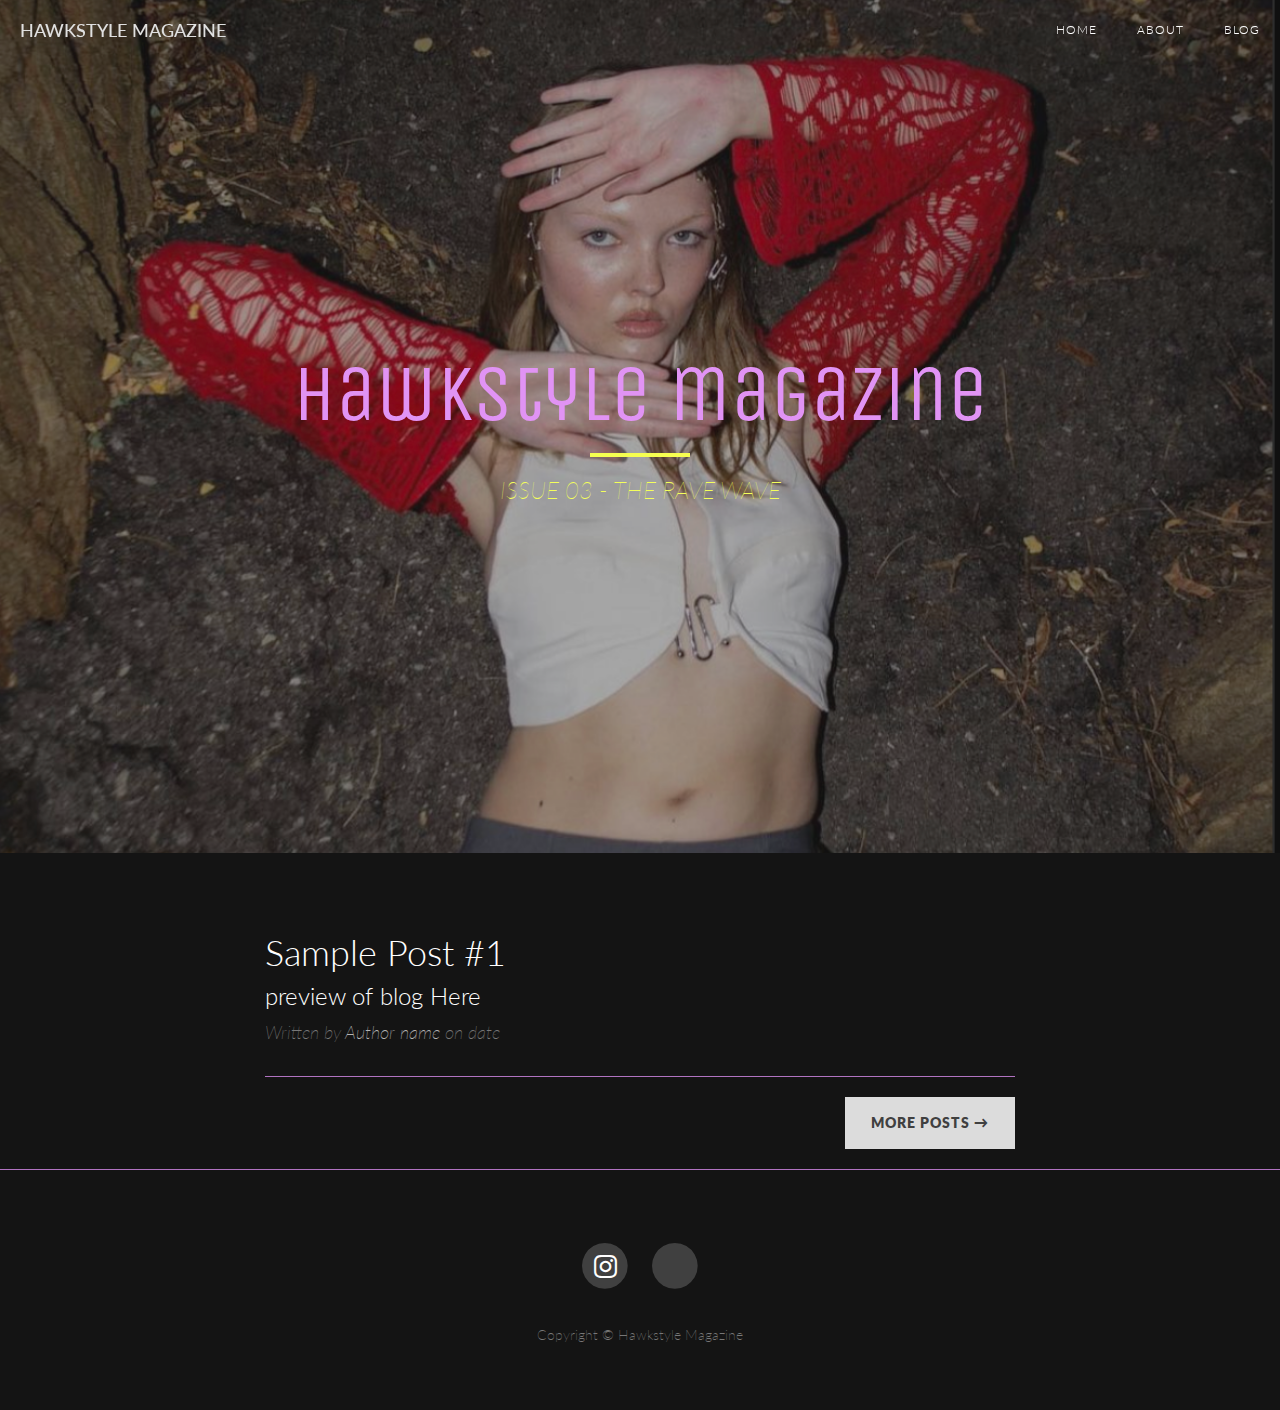
<file: index.html>
<!DOCTYPE html>
<html lang="en">

<head>

    <meta charset="utf-8">
    <meta http-equiv="X-UA-Compatible" content="IE=edge">
    <meta name="viewport" content="width=device-width, initial-scale=1">
    <meta name="description" content="">
    <meta name="author" content="">

    <title>Hawkstyle Magazine</title>

    <!-- Bootstrap Core CSS -->
    <link href="css/bootstrap.css" rel="stylesheet">

    <!-- Custom CSS -->
    <link href="css/clean-blog.css" rel="stylesheet">

    <!-- Custom Fonts -->
    <link href="http://maxcdn.bootstrapcdn.com/font-awesome/4.1.0/css/font-awesome.min.css" rel="stylesheet" type="text/css">
    <link href='http://fonts.googleapis.com/css?family=Open+Sans:300italic,400italic,600italic,700italic,800italic,400,300,600,700,800' rel='stylesheet' type='text/css'>

    <link rel="preconnect" href="https://fonts.gstatic.com">
    <link href="https://fonts.googleapis.com/css2?family=Unica+One" rel="stylesheet">
    <link href="https://fonts.googleapis.com/css2?family=Lato:100,200,300,400,700" rel="stylesheet">
    <link href="https://fonts.googleapis.com/css2?family=Space+Mono" rel="stylesheet">

    <!-- HTML5 Shim and Respond.js IE8 support of HTML5 elements and media queries -->
    <!-- WARNING: Respond.js doesn't work if you view the page via file:// -->
    <!--[if lt IE 9]>
        <script src="https://oss.maxcdn.com/libs/html5shiv/3.7.0/html5shiv.js"></script>
        <script src="https://oss.maxcdn.com/libs/respond.js/1.4.2/respond.min.js"></script>
    <![endif]-->

</head>

<body>

    <!-- Navigation -->
    <nav class="navbar navbar-default navbar-custom navbar-fixed-top">
        <div class="container-fluid">
            <!-- Brand and toggle get grouped for better mobile display -->
            <div class="navbar-header page-scroll">
                <button type="button" class="navbar-toggle" data-toggle="collapse" data-target="#bs-example-navbar-collapse-1">
                    <span class="sr-only">Toggle navigation</span>
                    <span class="icon-bar"></span>
                    <span class="icon-bar"></span>
                    <span class="icon-bar"></span>
                </button>
                <a class="navbar-brand" href="index.html">HAWKSTYLE MAGAZINE</a>
            </div>

            <!-- Collect the nav links, forms, and other content for toggling -->
            <div class="collapse navbar-collapse" id="bs-example-navbar-collapse-1">
                <ul class="nav navbar-nav navbar-right">
                    <li>
                        <a href="index.html">Home</a>
                    </li>
                    <li>
                        <a href="about.html">About</a>
                    </li>
                    <li>
                        <a href="post.html">Blog</a>
                    </li>
                </ul>
            </div>
            <!-- /.navbar-collapse -->
        </div>
        <!-- /.container -->
    </nav>

    <!-- Page Header -->
    <!-- Set your background image for this header on the line below. -->
    <header class="intro-header" style="background-image: url('img/test1.png')">
        <div class="container">
            <div class="row">
                <div class="col-lg-12 col-md-12">
                    <div class="site-heading">
                        <h1>hawkstyle magazine</h1>
                        <hr class="small">
                        <span class="subheading">ISSUE 03 - THE RAVE WAVE</span>
                    </div>
                </div>
            </div>
        </div>
    </header>

    <!-- Main Content -->
    <div class = "home">
        <div class="container">
            <div class="row">
                <div class="col-lg-8 col-lg-offset-2 col-md-10 col-md-offset-1">
                    <div class="post-preview">
                        <a href="post.html">
                            <h2 class="post-title">
                                Sample Post #1
                            </h2>
                            <h3 class="post-subtitle">
                                preview of blog Here
                            </h3>
                        </a>
                        <p class="post-meta">Written by <a href="#">Author name</a> on date</p>
                    </div>
                    <hr>
                    <!-- Pager -->
                    <ul class="pager">
                        <li class="next">
                            <a href="post.html">More Posts &rarr;</a>
                        </li>
                    </ul>
                </div>
            </div>
        </div>
    </div>
    <hr>

    <!-- Footer -->
    <footer>
        <div class="container">
            <div class="row">
                <div class="col-lg-8 col-lg-offset-2 col-md-10 col-md-offset-1">
                    <ul class="list-inline text-center">
                        <li>
                            <a href="https://www.instagram.com/hawkstylemagazine/">
                                <span class="fa-stack fa-lg">
                                    <i class="fa fa-circle fa-stack-2x"></i>
                                    <i class="fa fa-instagram fa-stack-1x fa-inverse"></i>
                                </span>
                            </a>
                        </li>
                        <li>
                            <a href="#">
                                <span class="fa-stack fa-lg">
                                    <i class="fa fa-circle fa-stack-2x"></i>
                                    <i class="fa fa-tiktok fa-stack-1x fa-inverse"></i>
                                </span>
                            </a>
                        </li>
                    </ul>
                    <p class="copyright text-muted">Copyright &copy; Hawkstyle Magazine</p>
                </div>
            </div>
        </div>
    </footer>

    <!-- jQuery -->
    <script src="js/jquery.js"></script>

    <!-- Bootstrap Core JavaScript -->
    <script src="js/bootstrap.min.js"></script>

    <!-- Custom Theme JavaScript -->
    <script src="js/clean-blog.min.js"></script>

</body>

</html>
</file>
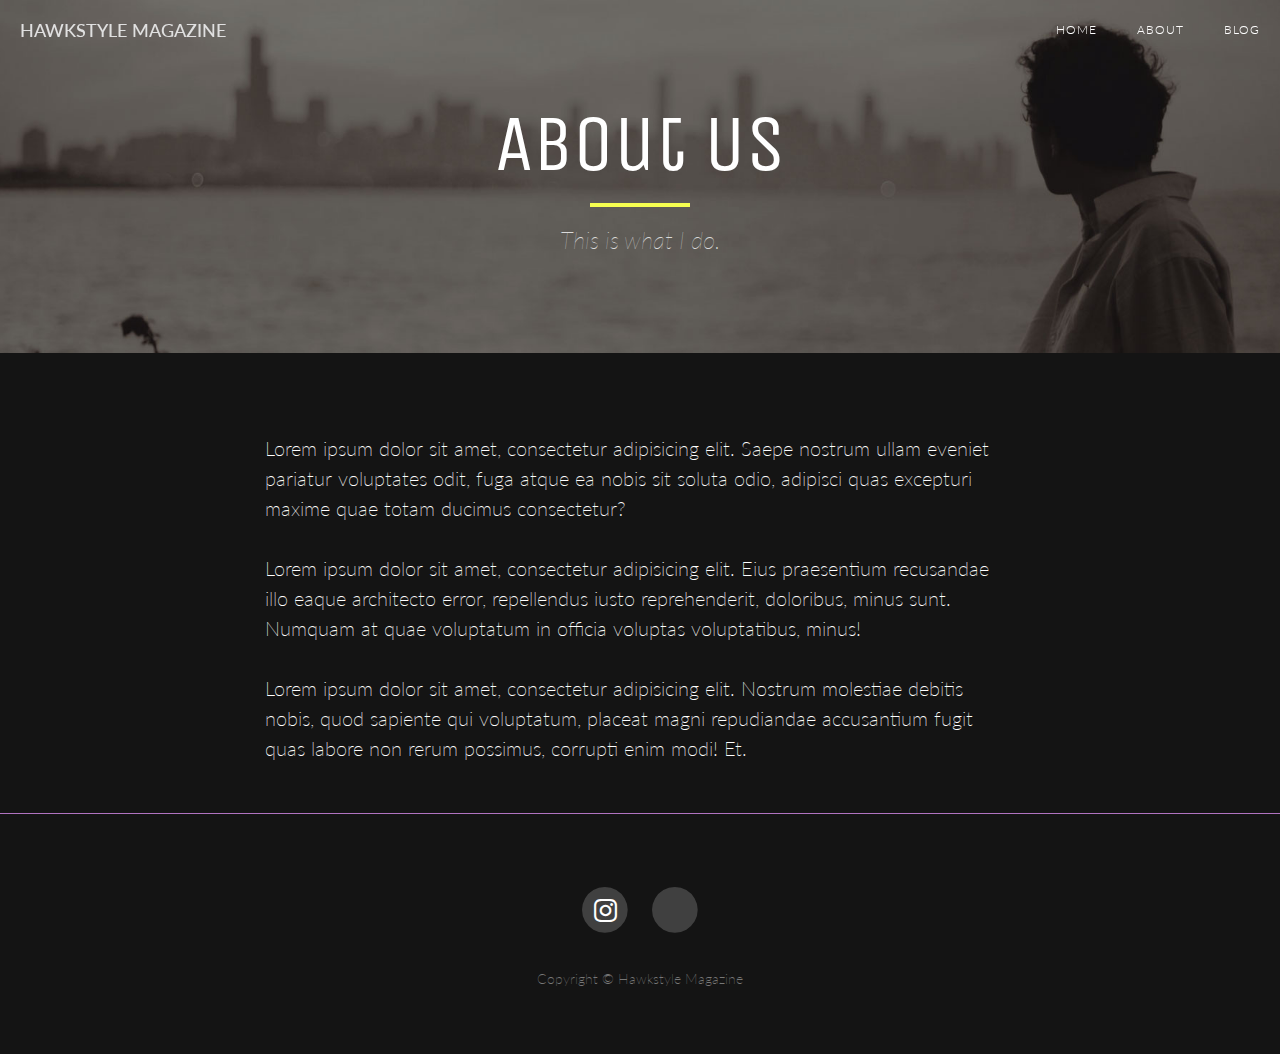
<file: about.html>
<!DOCTYPE html>
<html lang="en">

<head>

    <meta charset="utf-8">
    <meta http-equiv="X-UA-Compatible" content="IE=edge">
    <meta name="viewport" content="width=device-width, initial-scale=1">
    <meta name="description" content="">
    <meta name="author" content="">

    <title>Hawkstyle Magazine - About Us</title>

    <!-- Bootstrap Core CSS -->
    <link href="css/bootstrap.css" rel="stylesheet">

    <!-- Custom CSS -->
    <link href="css/clean-blog.css" rel="stylesheet">

    <!-- Custom Fonts -->
    <link href="http://maxcdn.bootstrapcdn.com/font-awesome/4.1.0/css/font-awesome.min.css" rel="stylesheet" type="text/css">
    <link href='http://fonts.googleapis.com/css?family=Lora:400,700,400italic,700italic' rel='stylesheet' type='text/css'>
    <link href='http://fonts.googleapis.com/css?family=Open+Sans:300italic,400italic,600italic,700italic,800italic,400,300,600,700,800' rel='stylesheet' type='text/css'>

    <link rel="preconnect" href="https://fonts.gstatic.com">
    <link href="https://fonts.googleapis.com/css2?family=Lato:100,200,300,400,700" rel="stylesheet">
    <link href="https://fonts.googleapis.com/css2?family=Unica+One" rel="stylesheet">
    <link href="https://fonts.googleapis.com/css2?family=Space+Mono" rel="stylesheet">

    <!-- HTML5 Shim and Respond.js IE8 support of HTML5 elements and media queries -->
    <!-- WARNING: Respond.js doesn't work if you view the page via file:// -->
    <!--[if lt IE 9]>
        <script src="https://oss.maxcdn.com/libs/html5shiv/3.7.0/html5shiv.js"></script>
        <script src="https://oss.maxcdn.com/libs/respond.js/1.4.2/respond.min.js"></script>
    <![endif]-->

</head>

<body>

    <!-- Navigation -->
    <nav class="navbar navbar-default navbar-custom navbar-fixed-top">
        <div class="container-fluid">
            <!-- Brand and toggle get grouped for better mobile display -->
            <div class="navbar-header page-scroll">
                <button type="button" class="navbar-toggle" data-toggle="collapse" data-target="#bs-example-navbar-collapse-1">
                    <span class="sr-only">Toggle navigation</span>
                    <span class="icon-bar"></span>
                    <span class="icon-bar"></span>
                    <span class="icon-bar"></span>
                </button>
                <a class="navbar-brand" href="index.html">HAWKSTYLE MAGAZINE</a>
            </div>

            <!-- Collect the nav links, forms, and other content for toggling -->
            <div class="collapse navbar-collapse" id="bs-example-navbar-collapse-1">
                <ul class="nav navbar-nav navbar-right">
                    <li>
                        <a href="index.html">Home</a>
                    </li>
                    <li>
                        <a href="about.html">About</a>
                    </li>
                    <li>
                        <a href="post.html">Blog</a>
                    </li>
                </ul>
            </div>
            <!-- /.navbar-collapse -->
        </div>
        <!-- /.container -->
    </nav>

    <!-- Page Header -->
    <!-- Set your background image for this header on the line below. -->
    <header class="intro-header" style="background-image: url('img/about-bg.jpg')">
        <div class="container">
            <div class="row">
                <div class="col-lg-8 col-lg-offset-2 col-md-10 col-md-offset-1">
                    <div class="page-heading">
                        <h1>About Us</h1>
                        <hr class="small">
                        <span class="subheading">This is what I do.</span>
                    </div>
                </div>
            </div>
        </div>
    </header>

    <!-- Main Content -->
    <div class="container">
        <div class="row">
            <div class="col-lg-8 col-lg-offset-2 col-md-10 col-md-offset-1">
                <p>Lorem ipsum dolor sit amet, consectetur adipisicing elit. Saepe nostrum ullam eveniet pariatur voluptates odit, fuga atque ea nobis sit soluta odio, adipisci quas excepturi maxime quae totam ducimus consectetur?</p>
                <p>Lorem ipsum dolor sit amet, consectetur adipisicing elit. Eius praesentium recusandae illo eaque architecto error, repellendus iusto reprehenderit, doloribus, minus sunt. Numquam at quae voluptatum in officia voluptas voluptatibus, minus!</p>
                <p>Lorem ipsum dolor sit amet, consectetur adipisicing elit. Nostrum molestiae debitis nobis, quod sapiente qui voluptatum, placeat magni repudiandae accusantium fugit quas labore non rerum possimus, corrupti enim modi! Et.</p>
            </div>
        </div>
    </div>

    <hr>

    <!-- Footer -->
    <footer>
        <div class="container">
            <div class="row">
                <div class="col-lg-8 col-lg-offset-2 col-md-10 col-md-offset-1">
                    <ul class="list-inline text-center">
                        <li>
                            <a href="https://www.instagram.com/hawkstylemagazine/">
                                <span class="fa-stack fa-lg">
                                    <i class="fa fa-circle fa-stack-2x"></i>
                                    <i class="fa fa-instagram fa-stack-1x fa-inverse"></i>
                                </span>
                            </a>
                        </li>
                        <li>
                            <a href="#">
                                <span class="fa-stack fa-lg">
                                    <i class="fa fa-circle fa-stack-2x"></i>
                                    <i class="fa fa-tiktok fa-stack-1x fa-inverse"></i>
                                </span>
                            </a>
                        </li>
                    </ul>
                    <p class="copyright text-muted">Copyright &copy; Hawkstyle Magazine</p>
                </div>
            </div>
        </div>
    </footer>

    <!-- jQuery -->
    <script src="js/jquery.js"></script>

    <!-- Bootstrap Core JavaScript -->
    <script src="js/bootstrap.min.js"></script>

    <!-- Custom Theme JavaScript -->
    <script src="js/clean-blog.min.js"></script>

</body>

</html>
</file>
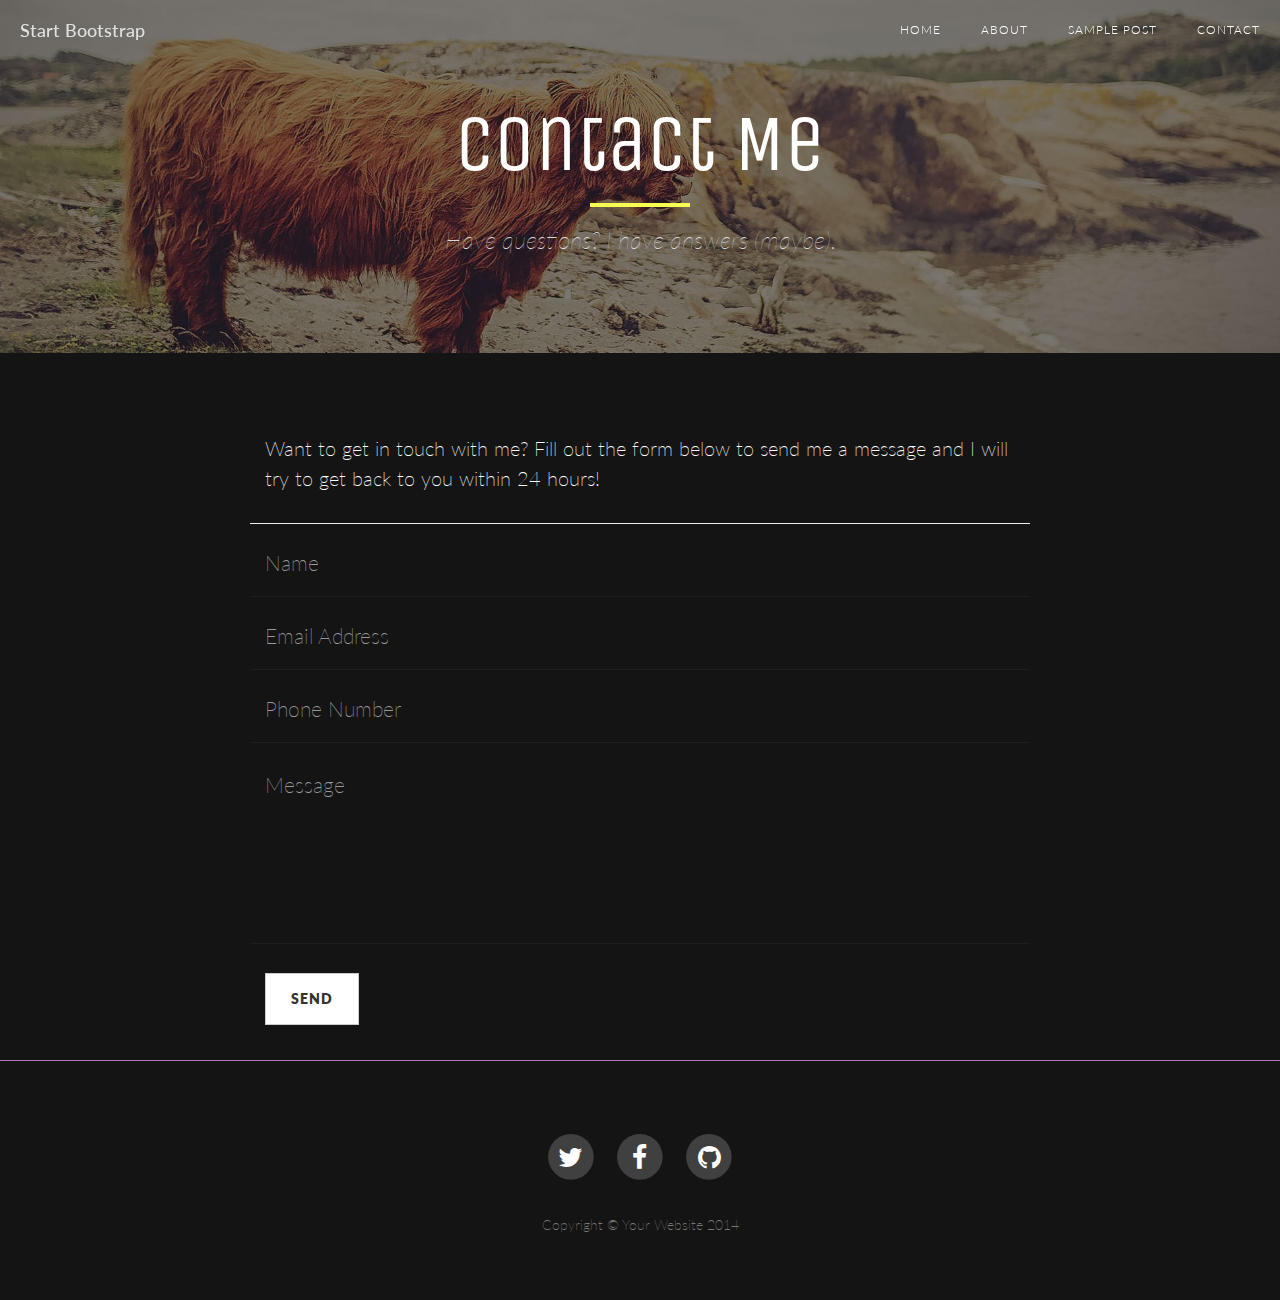
<file: contact.html>
<!DOCTYPE html>
<html lang="en">

<head>

    <meta charset="utf-8">
    <meta http-equiv="X-UA-Compatible" content="IE=edge">
    <meta name="viewport" content="width=device-width, initial-scale=1">
    <meta name="description" content="">
    <meta name="author" content="">

    <title>Hawkstyle Magazine</title>

    <!-- Bootstrap Core CSS -->
    <link href="css/bootstrap.css" rel="stylesheet">

    <!-- Custom CSS -->
    <link href="css/clean-blog.css" rel="stylesheet">

    <!-- Custom Fonts -->
    <link href="http://maxcdn.bootstrapcdn.com/font-awesome/4.1.0/css/font-awesome.min.css" rel="stylesheet" type="text/css">
    <link href='http://fonts.googleapis.com/css?family=Lora:400,700,400italic,700italic' rel='stylesheet' type='text/css'>
    <link href='http://fonts.googleapis.com/css?family=Open+Sans:300italic,400italic,600italic,700italic,800italic,400,300,600,700,800' rel='stylesheet' type='text/css'>
    <link rel="preconnect" href="https://fonts.gstatic.com">
    <link href="https://fonts.googleapis.com/css2?family=Josefin+Sans:300,400,700" rel="stylesheet">
    <link href="https://fonts.googleapis.com/css2?family=Lato:300,400,700" rel="stylesheet">
    <link href="https://fonts.googleapis.com/css2?family=Unica+One" rel="stylesheet">

    <!-- HTML5 Shim and Respond.js IE8 support of HTML5 elements and media queries -->
    <!-- WARNING: Respond.js doesn't work if you view the page via file:// -->
    <!--[if lt IE 9]>
        <script src="https://oss.maxcdn.com/libs/html5shiv/3.7.0/html5shiv.js"></script>
        <script src="https://oss.maxcdn.com/libs/respond.js/1.4.2/respond.min.js"></script>
    <![endif]-->

</head>

<body>

    <!-- Navigation -->
    <nav class="navbar navbar-default navbar-custom navbar-fixed-top">
        <div class="container-fluid">
            <!-- Brand and toggle get grouped for better mobile display -->
            <div class="navbar-header page-scroll">
                <button type="button" class="navbar-toggle" data-toggle="collapse" data-target="#bs-example-navbar-collapse-1">
                    <span class="sr-only">Toggle navigation</span>
                    <span class="icon-bar"></span>
                    <span class="icon-bar"></span>
                    <span class="icon-bar"></span>
                </button>
                <a class="navbar-brand" href="index.html">Start Bootstrap</a>
            </div>

            <!-- Collect the nav links, forms, and other content for toggling -->
            <div class="collapse navbar-collapse" id="bs-example-navbar-collapse-1">
                <ul class="nav navbar-nav navbar-right">
                    <li>
                        <a href="index.html">Home</a>
                    </li>
                    <li>
                        <a href="about.html">About</a>
                    </li>
                    <li>
                        <a href="post.html">Sample Post</a>
                    </li>
                    <li>
                        <a href="contact.html">Contact</a>
                    </li>
                </ul>
            </div>
            <!-- /.navbar-collapse -->
        </div>
        <!-- /.container -->
    </nav>

    <!-- Page Header -->
    <!-- Set your background image for this header on the line below. -->
    <header class="intro-header" style="background-image: url('img/contact-bg.jpg')">
        <div class="container">
            <div class="row">
                <div class="col-lg-8 col-lg-offset-2 col-md-10 col-md-offset-1">
                    <div class="page-heading">
                        <h1>Contact Me</h1>
                        <hr class="small">
                        <span class="subheading">Have questions? I have answers (maybe).</span>
                    </div>
                </div>
            </div>
        </div>
    </header>

    <!-- Main Content -->
    <div class="container">
        <div class="row">
            <div class="col-lg-8 col-lg-offset-2 col-md-10 col-md-offset-1">
                <p>Want to get in touch with me? Fill out the form below to send me a message and I will try to get back to you within 24 hours!</p>
                <!-- Contact Form - Enter your email address on line 19 of the mail/contact_me.php file to make this form work. -->
                <!-- WARNING: Some web hosts do not allow emails to be sent through forms to common mail hosts like Gmail or Yahoo. It's recommended that you use a private domain email address! -->
                <!-- NOTE: To use the contact form, your site must be on a live web host with PHP! The form will not work locally! -->
                <form name="sentMessage" id="contactForm" novalidate>
                    <div class="row control-group">
                        <div class="form-group col-xs-12 floating-label-form-group controls">
                            <label>Name</label>
                            <input type="text" class="form-control" placeholder="Name" id="name" required data-validation-required-message="Please enter your name.">
                            <p class="help-block text-danger"></p>
                        </div>
                    </div>
                    <div class="row control-group">
                        <div class="form-group col-xs-12 floating-label-form-group controls">
                            <label>Email Address</label>
                            <input type="email" class="form-control" placeholder="Email Address" id="email" required data-validation-required-message="Please enter your email address.">
                            <p class="help-block text-danger"></p>
                        </div>
                    </div>
                    <div class="row control-group">
                        <div class="form-group col-xs-12 floating-label-form-group controls">
                            <label>Phone Number</label>
                            <input type="tel" class="form-control" placeholder="Phone Number" id="phone" required data-validation-required-message="Please enter your phone number.">
                            <p class="help-block text-danger"></p>
                        </div>
                    </div>
                    <div class="row control-group">
                        <div class="form-group col-xs-12 floating-label-form-group controls">
                            <label>Message</label>
                            <textarea rows="5" class="form-control" placeholder="Message" id="message" required data-validation-required-message="Please enter a message."></textarea>
                            <p class="help-block text-danger"></p>
                        </div>
                    </div>
                    <br>
                    <div id="success"></div>
                    <div class="row">
                        <div class="form-group col-xs-12">
                            <button type="submit" class="btn btn-default">Send</button>
                        </div>
                    </div>
                </form>
            </div>
        </div>
    </div>

    <hr>

    <!-- Footer -->
    <footer>
        <div class="container">
            <div class="row">
                <div class="col-lg-8 col-lg-offset-2 col-md-10 col-md-offset-1">
                    <ul class="list-inline text-center">
                        <li>
                            <a href="#">
                                <span class="fa-stack fa-lg">
                                    <i class="fa fa-circle fa-stack-2x"></i>
                                    <i class="fa fa-twitter fa-stack-1x fa-inverse"></i>
                                </span>
                            </a>
                        </li>
                        <li>
                            <a href="#">
                                <span class="fa-stack fa-lg">
                                    <i class="fa fa-circle fa-stack-2x"></i>
                                    <i class="fa fa-facebook fa-stack-1x fa-inverse"></i>
                                </span>
                            </a>
                        </li>
                        <li>
                            <a href="#">
                                <span class="fa-stack fa-lg">
                                    <i class="fa fa-circle fa-stack-2x"></i>
                                    <i class="fa fa-github fa-stack-1x fa-inverse"></i>
                                </span>
                            </a>
                        </li>
                    </ul>
                    <p class="copyright text-muted">Copyright &copy; Your Website 2014</p>
                </div>
            </div>
        </div>
    </footer>

    <!-- jQuery -->
    <script src="js/jquery.js"></script>

    <!-- Bootstrap Core JavaScript -->
    <script src="js/bootstrap.min.js"></script>

    <!-- Custom Theme JavaScript -->
    <script src="js/clean-blog.min.js"></script>

</body>

</html>
</file>
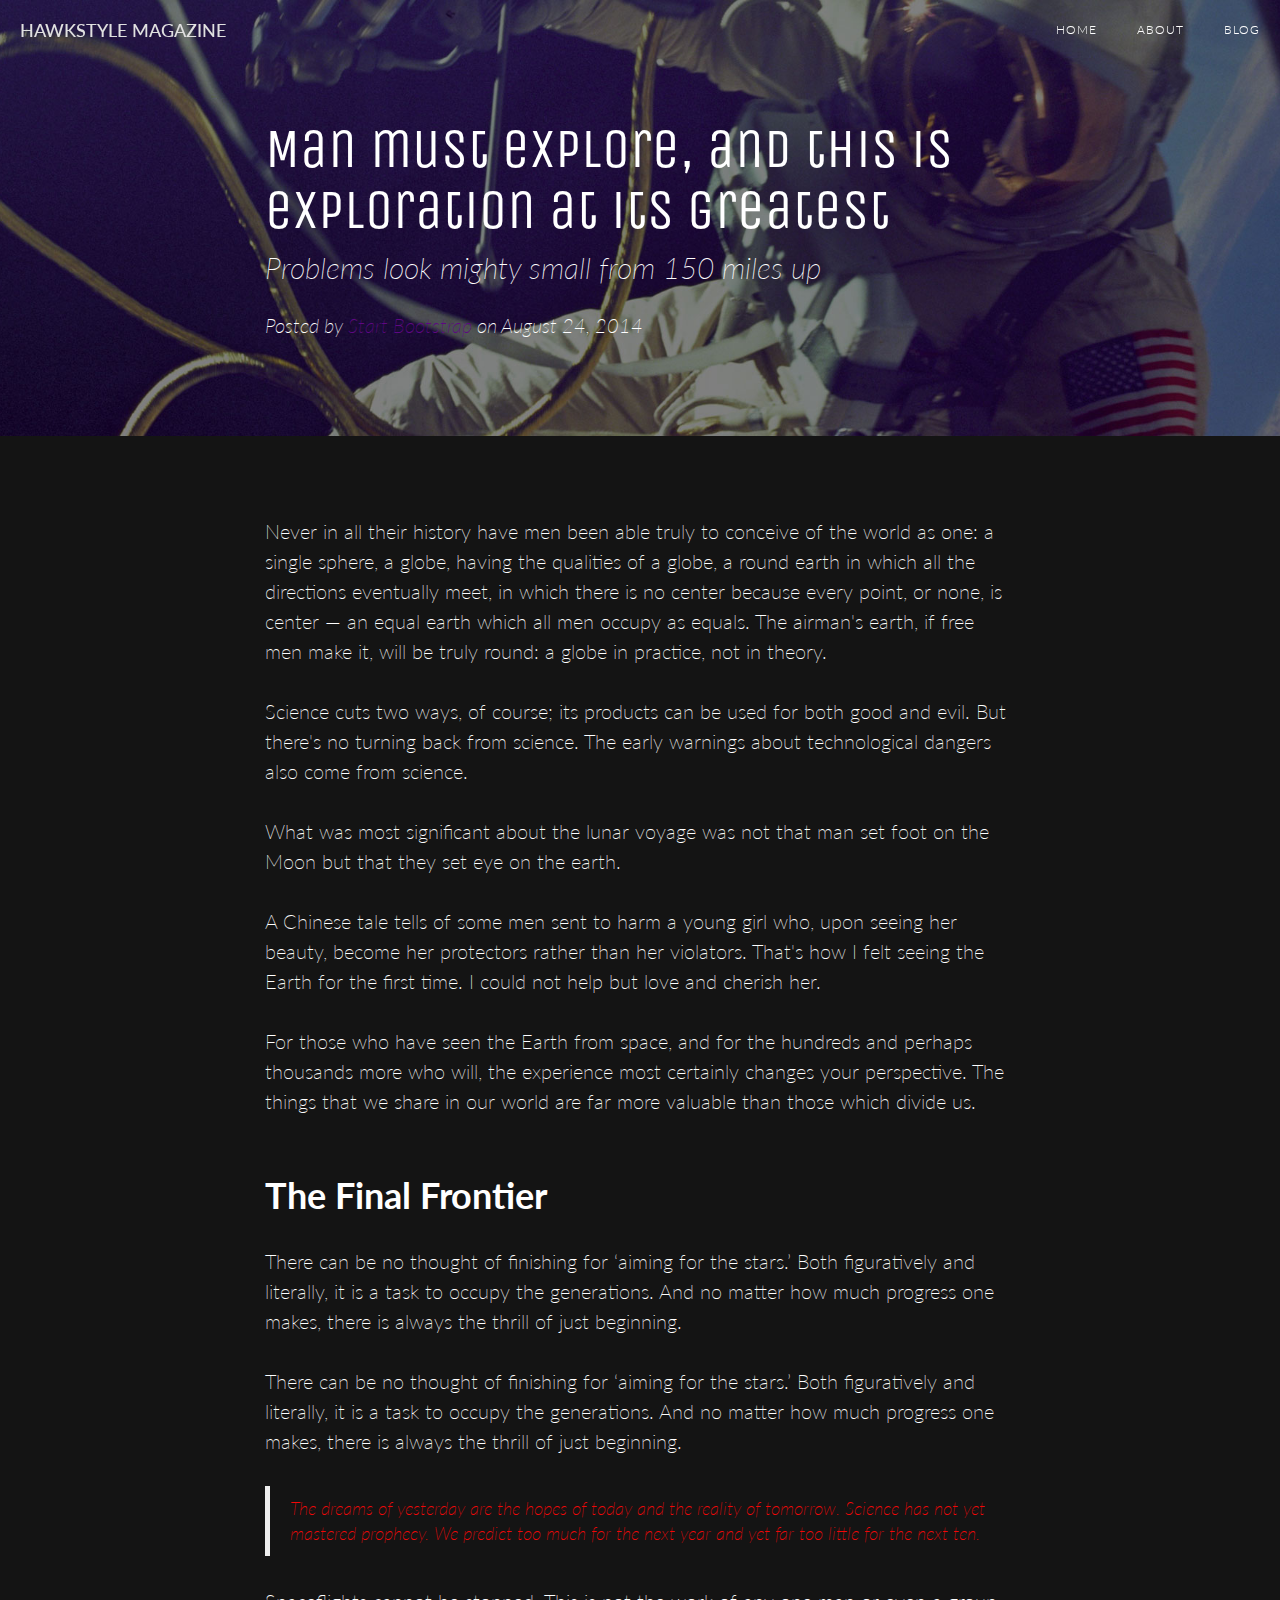
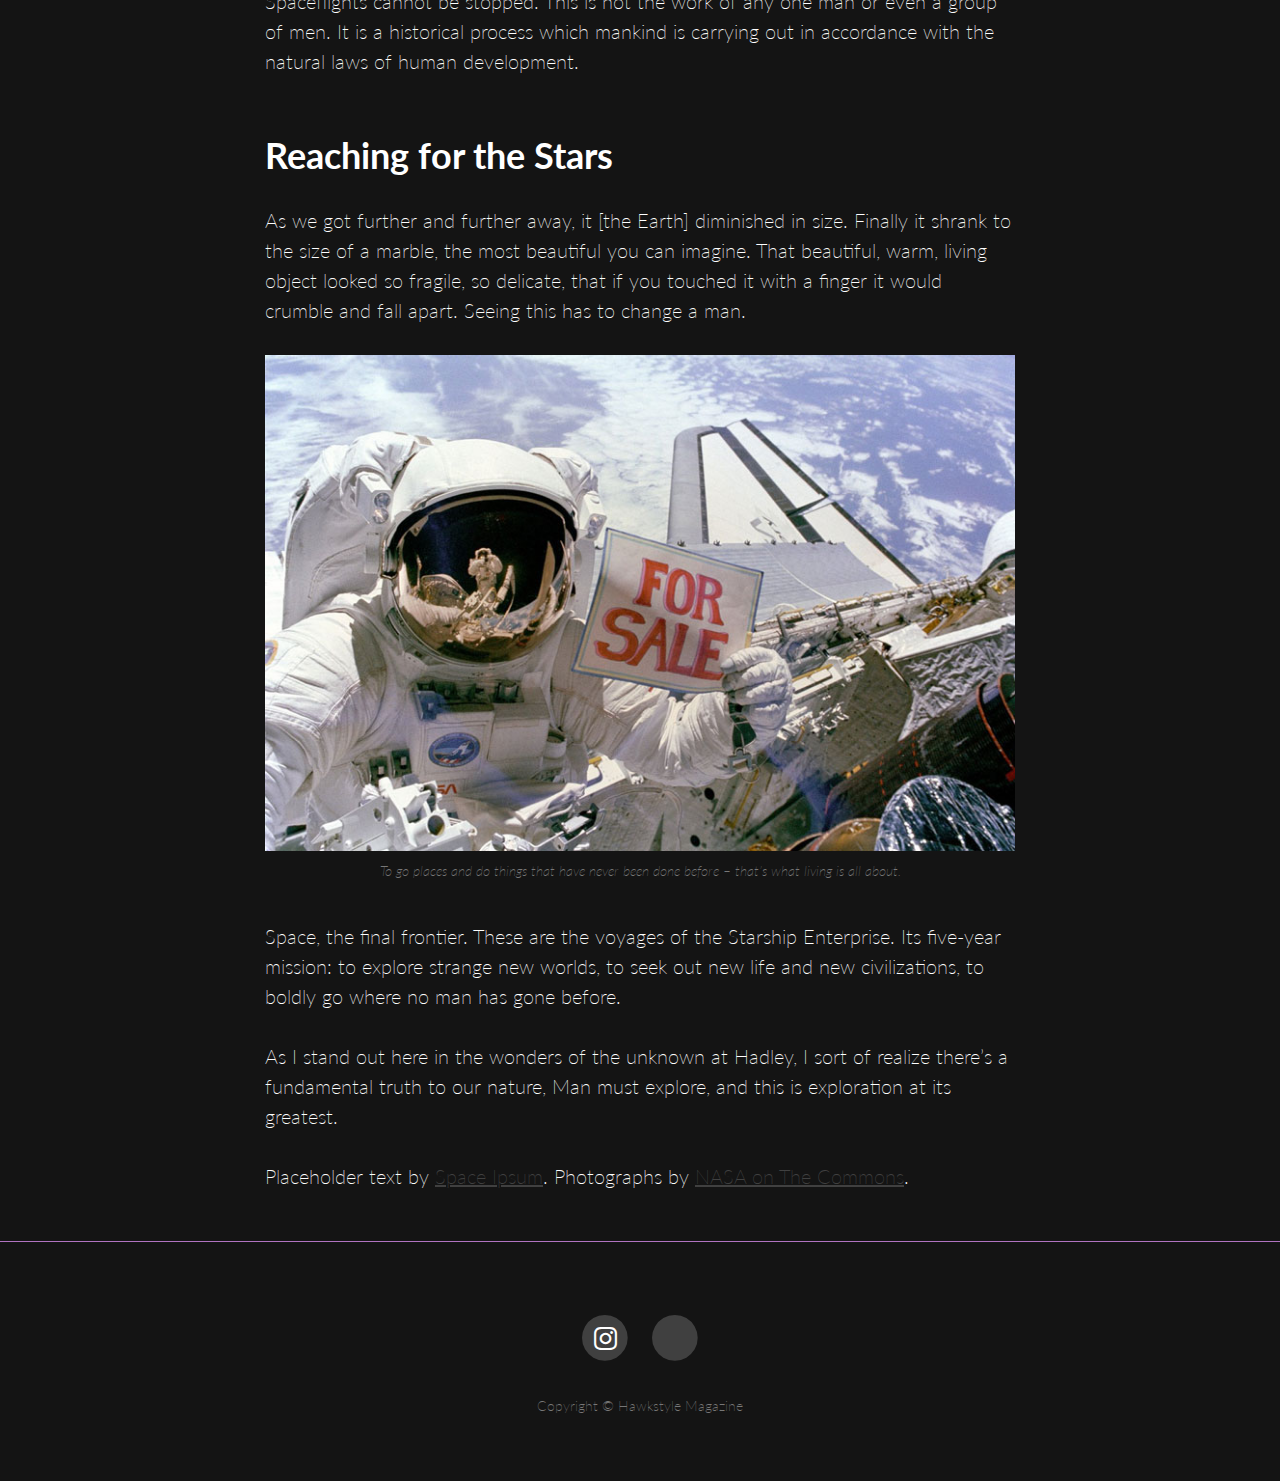
<file: post.html>
<!DOCTYPE html>
<html lang="en">

<head>

    <meta charset="utf-8">
    <meta http-equiv="X-UA-Compatible" content="IE=edge">
    <meta name="viewport" content="width=device-width, initial-scale=1">
    <meta name="description" content="">
    <meta name="author" content="">

    <title>Hawkstyle Magazine</title>

    <!-- Bootstrap Core CSS -->
    <link href="css/bootstrap.css" rel="stylesheet">

    <!-- Custom CSS -->
    <link href="css/clean-blog.css" rel="stylesheet">

    <!-- Custom Fonts -->
    <link href="http://maxcdn.bootstrapcdn.com/font-awesome/4.1.0/css/font-awesome.min.css" rel="stylesheet" type="text/css">
    <link href='http://fonts.googleapis.com/css?family=Lora:400,700,400italic,700italic' rel='stylesheet' type='text/css'>
    <link href='http://fonts.googleapis.com/css?family=Open+Sans:300italic,400italic,600italic,700italic,800italic,400,300,600,700,800' rel='stylesheet' type='text/css'>
    <link rel="preconnect" href="https://fonts.gstatic.com">
    <link href="https://fonts.googleapis.com/css2?family=Lato:100,200,300,400,700" rel="stylesheet">
    <link href="https://fonts.googleapis.com/css2?family=Unica+One" rel="stylesheet">
    <link href="https://fonts.googleapis.com/css2?family=Space+Mono" rel="stylesheet">
    <!-- HTML5 Shim and Respond.js IE8 support of HTML5 elements and media queries -->
    <!-- WARNING: Respond.js doesn't work if you view the page via file:// -->
    <!--[if lt IE 9]>
        <script src="https://oss.maxcdn.com/libs/html5shiv/3.7.0/html5shiv.js"></script>
        <script src="https://oss.maxcdn.com/libs/respond.js/1.4.2/respond.min.js"></script>
    <![endif]-->

</head>

<body>

    <!-- Navigation -->
    <nav class="navbar navbar-default navbar-custom navbar-fixed-top">
        <div class="container-fluid">
            <!-- Brand and toggle get grouped for better mobile display -->
            <div class="navbar-header page-scroll">
                <button type="button" class="navbar-toggle" data-toggle="collapse" data-target="#bs-example-navbar-collapse-1">
                    <span class="sr-only">Toggle navigation</span>
                    <span class="icon-bar"></span>
                    <span class="icon-bar"></span>
                    <span class="icon-bar"></span>
                </button>
                <a class="navbar-brand" href="index.html">HAWKSTYLE MAGAZINE</a>
            </div>

            <!-- Collect the nav links, forms, and other content for toggling -->
            <div class="collapse navbar-collapse" id="bs-example-navbar-collapse-1">
                <ul class="nav navbar-nav navbar-right">
                    <li>
                        <a href="index.html">Home</a>
                    </li>
                    <li>
                        <a href="about.html">About</a>
                    </li>
                    <li>
                        <a href="post.html">Blog</a>
                    </li>
                </ul>
            </div>
            <!-- /.navbar-collapse -->
        </div>
        <!-- /.container -->
    </nav>

    <!-- Page Header -->
    <!-- Set your background image for this header on the line below. -->
    <header class="intro-header" style="background-image: url('img/post-bg.jpg')">
        <div class="container">
            <div class="row">
                <div class="col-lg-8 col-lg-offset-2 col-md-10 col-md-offset-1">
                    <div class="post-heading">
                        <h1>Man must explore, and this is exploration at its greatest</h1>
                        <h2 class="subheading">Problems look mighty small from 150 miles up</h2>
                        <span class="meta">Posted by <a href="#">Start Bootstrap</a> on August 24, 2014</span>
                    </div>
                </div>
            </div>
        </div>
    </header>

    <!-- Post Content -->
    <article>
        <div class="container">
            <div class="row">
                <div class="col-lg-8 col-lg-offset-2 col-md-10 col-md-offset-1">
                    <p>Never in all their history have men been able truly to conceive of the world as one: a single sphere, a globe, having the qualities of a globe, a round earth in which all the directions eventually meet, in which there is no center because every point, or none, is center — an equal earth which all men occupy as equals. The airman's earth, if free men make it, will be truly round: a globe in practice, not in theory.</p>

                    <p>Science cuts two ways, of course; its products can be used for both good and evil. But there's no turning back from science. The early warnings about technological dangers also come from science.</p>

                    <p>What was most significant about the lunar voyage was not that man set foot on the Moon but that they set eye on the earth.</p>

                    <p>A Chinese tale tells of some men sent to harm a young girl who, upon seeing her beauty, become her protectors rather than her violators. That's how I felt seeing the Earth for the first time. I could not help but love and cherish her.</p>

                    <p>For those who have seen the Earth from space, and for the hundreds and perhaps thousands more who will, the experience most certainly changes your perspective. The things that we share in our world are far more valuable than those which divide us.</p>

                    <h2 class="section-heading">The Final Frontier</h2>

                    <p>There can be no thought of finishing for ‘aiming for the stars.’ Both figuratively and literally, it is a task to occupy the generations. And no matter how much progress one makes, there is always the thrill of just beginning.</p>

                    <p>There can be no thought of finishing for ‘aiming for the stars.’ Both figuratively and literally, it is a task to occupy the generations. And no matter how much progress one makes, there is always the thrill of just beginning.</p>

                    <blockquote>The dreams of yesterday are the hopes of today and the reality of tomorrow. Science has not yet mastered prophecy. We predict too much for the next year and yet far too little for the next ten.</blockquote>

                    <p>Spaceflights cannot be stopped. This is not the work of any one man or even a group of men. It is a historical process which mankind is carrying out in accordance with the natural laws of human development.</p>

                    <h2 class="section-heading">Reaching for the Stars</h2>

                    <p>As we got further and further away, it [the Earth] diminished in size. Finally it shrank to the size of a marble, the most beautiful you can imagine. That beautiful, warm, living object looked so fragile, so delicate, that if you touched it with a finger it would crumble and fall apart. Seeing this has to change a man.</p>

                    <a href="#">
                        <img class="img-responsive" src="img/post-sample-image.jpg" alt="">
                    </a>
                    <span class="caption text-muted">To go places and do things that have never been done before – that’s what living is all about.</span>

                    <p>Space, the final frontier. These are the voyages of the Starship Enterprise. Its five-year mission: to explore strange new worlds, to seek out new life and new civilizations, to boldly go where no man has gone before.</p>

                    <p>As I stand out here in the wonders of the unknown at Hadley, I sort of realize there’s a fundamental truth to our nature, Man must explore, and this is exploration at its greatest.</p>

                    <p>Placeholder text by <a href="http://spaceipsum.com/">Space Ipsum</a>. Photographs by <a href="https://www.flickr.com/photos/nasacommons/">NASA on The Commons</a>.</p>
                </div>
            </div>
        </div>
    </article>

    <hr>

    <!-- Footer -->
    <footer>
        <div class="container">
            <div class="row">
                <div class="col-lg-8 col-lg-offset-2 col-md-10 col-md-offset-1">
                    <ul class="list-inline text-center">
                        <li>
                            <a href="https://www.instagram.com/hawkstylemagazine/">
                                <span class="fa-stack fa-lg">
                                    <i class="fa fa-circle fa-stack-2x"></i>
                                    <i class="fa fa-instagram fa-stack-1x fa-inverse"></i>
                                </span>
                            </a>
                        </li>
                        <li>
                            <a href="#">
                                <span class="fa-stack fa-lg">
                                    <i class="fa fa-circle fa-stack-2x"></i>
                                    <i class="fa fa-tiktok fa-stack-1x fa-inverse"></i>
                                </span>
                            </a>
                        </li>
                    </ul>
                    <p class="copyright text-muted">Copyright &copy; Hawkstyle Magazine</p>
                </div>
            </div>
        </div>
    </footer>

    <!-- jQuery -->
    <script src="js/jquery.js"></script>

    <!-- Bootstrap Core JavaScript -->
    <script src="js/bootstrap.min.js"></script>

    <!-- Custom Theme JavaScript -->
    <script src="js/clean-blog.min.js"></script>

</body>

</html>
</file>
<file: css/clean-blog.css>
/*!
 * Clean Blog v1.0.0 (http://startbootstrap.com)
 * Copyright 2014 Start Bootstrap
 * Licensed under Apache 2.0 (https://github.com/IronSummitMedia/startbootstrap/blob/gh-pages/LICENSE)
 */

body {
  font-family: 'Lato';
  font-weight: 200;
  font-size: 20px;
  color: #ffffff;
  background-color:#141414;
}
p {
  line-height: 1.5;
  margin: 30px 0;
}
p a {
  text-decoration: underline;
}
h1 {
  font-family: 'Unica One';
}
h2,
h3,
h4,
h5,
h6 {
  font-family: 'Lato';
  font-weight: 300;
}
a {
  color: #404040;
}
a:hover,
a:focus {
  color: rgb(177, 115, 193);
}
a img:hover,
a img:focus {
  cursor: zoom-in;
}
blockquote {
  color: #f30707;
  font-style: italic;
}
hr{
  border-color: rgb(177, 115, 193);
}
hr.small {
  max-width: 100px;
  margin: 15px auto;
  border-width: 4px;
  border-color: rgb(246, 255, 80);
}
.navbar-custom {
  position: absolute;
  top: 0;
  left: 0;
  width: 100%;
  z-index: 3;
  font-family: "Lato";
}
.navbar-custom .navbar-brand {
  font-family: "Lato";
  font-weight: 500;
  text-transform: capitalize;
}
.navbar-custom .nav li a {
  text-transform: uppercase;
  font-size: 12px;
  font-weight: 300;
  letter-spacing: 1px;
}
@media only screen and (min-width: 768px) {
  .navbar-custom {
    background: transparent;
    border-bottom: 1px solid transparent;
  }
  .navbar-custom .navbar-brand {
    color: rgb(255, 255, 255);
    padding: 20px;
  }
  .navbar-custom .navbar-brand:hover,
  .navbar-custom .navbar-brand:focus {
    color: rgb(224, 224, 224);
  }
  .navbar-custom .nav li a {
    color:rgb(255, 255, 255);
    padding: 20px;
  }
  .navbar-custom .nav li a:hover,
  .navbar-custom .nav li a:focus {
    color: rgb(225, 147, 244);
  }
}
@media only screen and (min-width: 1170px) {
  .navbar-custom {
    -webkit-transition: background-color 0.3s;
    -moz-transition: background-color 0.3s;
    transition: background-color 0.3s;
    /* Force Hardware Acceleration in WebKit */
    -webkit-transform: translate3d(0, 0, 0);
    -moz-transform: translate3d(0, 0, 0);
    -ms-transform: translate3d(0, 0, 0);
    -o-transform: translate3d(0, 0, 0);
    transform: translate3d(0, 0, 0);
    -webkit-backface-visibility: hidden;
    backface-visibility: hidden;
  }
  .navbar-custom.is-fixed {
    /* when the user scrolls down, we hide the header right above the viewport */
    position: fixed;
    top: -61px;
    background-color: #141414;
    border-bottom: 1px solid #141414;
    -webkit-transition: -webkit-transform 0.3s;
    -moz-transition: -moz-transform 0.3s;
    transition: transform 0.3s;
  }
  .navbar-custom.is-fixed .navbar-brand {
    color: #e5e5e5;
  }
  .navbar-custom.is-fixed .navbar-brand:hover,
  .navbar-custom.is-fixed .navbar-brand:focus {
    color:  rgb(225, 147, 244);
  }
  .navbar-custom.is-fixed .nav li a {
    color: #f0f0f0;
  }
  .navbar-custom.is-fixed .nav li a:hover,
  .navbar-custom.is-fixed .nav li a:focus {
    color: rgb(225, 147, 244);
  }
  .navbar-custom.is-visible {
    /* if the user changes the scrolling direction, we show the header */
    -webkit-transform: translate3d(0, 100%, 0);
    -moz-transform: translate3d(0, 100%, 0);
    -ms-transform: translate3d(0, 100%, 0);
    -o-transform: translate3d(0, 100%, 0);
    transform: translate3d(0, 100%, 0);
  }
}
.intro-header {
  background-color: #000000;
  background: no-repeat center center;
  background-attachment: scroll;
  -webkit-background-size: cover;
  -moz-background-size: cover;
  background-size: cover;
  -o-background-size: cover;
  margin-bottom: 50px;
}
.intro-header .site-heading {
  padding: 50px 0 50px;
  color: rgb(225, 147, 244);
}
.intro-header .post-heading,
.intro-header .page-heading {
  padding: 50px 0 50px;
  color: rgb(255, 255, 255);
}
@media only screen and (min-width: 200px) {
  .intro-header .site-heading {
    padding: 350px 0;
  }
}
@media only screen and (min-width: 200px) {
  .intro-header .post-heading,
  .intro-header .page-heading {
    padding: 100px 0;
  }
}
.intro-header .site-heading,
.intro-header .page-heading {
  text-align: center;
}
.intro-header .site-heading h1,
.intro-header .page-heading h1 {
  margin-top: 0;
  font-size: 50px;
}
.intro-header .site-heading .subheading {
  font-size: 24px;
  line-height: 1.1;
  display: block;
  font-family: "Lato";
  font-weight: 100;
  font-style: italic;
  margin: 20px 0 0;
  color:rgb(244, 255, 91)
}
.intro-header .page-heading .subheading {
  font-size: 24px;
  line-height: 1.1;
  display: block;
  font-family: "Lato";
  font-weight: 100;
  font-style: italic;
  margin: 20px 0 0;
  color:rgb(218, 218, 218)
}
@media only screen and (min-width: 768px) {
  .intro-header .site-heading h1,
  .intro-header .page-heading h1 {
    font-size: 80px;
  }
}
.intro-header .post-heading h1 {
  font-size: 35px;
}
.intro-header .post-heading .subheading,
.intro-header .post-heading .meta {
  line-height: 1.1;
  display: block;
}
.intro-header .post-heading .subheading {
  font-family: "Lato";
  font-style: italic;
  font-size: 24px;
  margin: 10px 0 30px;
  font-weight: 200;
}
.intro-header .post-heading .meta {
  font-family: "Lato";
  font-weight: 200;
  font-size: 20px;
  font-style: italic;
}
.intro-header .post-heading .meta a {
  color: rgb(94, 8, 131);
}
@media only screen and (min-width: 768px) {
  .intro-header .post-heading h1 {
    font-size: 55px;
  }
  .intro-header .post-heading .subheading {
    font-size: 30px;
  }
}
.home{
  background-color: #141414;
}
.post-preview{
  background-color: #141414;
}
.post-preview > a {
  color: #ffffff;
}
.post-preview > a:hover,
.post-preview > a:focus {
  text-decoration: none;
  color:  rgb(225, 147, 244);
}
.post-preview > a > .post-title {
  font-size: 30px;
  margin-top: 30px;
  margin-bottom: 10px;
}
.post-preview > a > .post-subtitle {
  margin: 0;
  font-weight: 300;
  margin-bottom: 10px;
}
.post-preview > .post-meta {
  color: #787878;
  font-size: 18px;
  font-style: italic;
  margin-top: 0;
}
.post-preview > .post-meta > a {
  text-decoration: none;
  color: #b4b4b4;
}
.post-preview > .post-meta > a:hover,
.post-preview > .post-meta > a:focus {
  color: rgb(246, 255, 80);
  text-decoration: underline;
}
@media only screen and (min-width: 768px) {
  .post-preview > a > .post-title {
    font-size: 36px;
  }
}
.section-heading {
  font-size: 36px;
  margin-top: 60px;
  font-weight: 700;
}
.caption {
  text-align: center;
  font-size: 14px;
  padding: 10px;
  font-style: italic;
  margin: 0;
  display: block;
  border-bottom-right-radius: 5px;
  border-bottom-left-radius: 5px;
}
footer {
  padding: 50px 0 65px;
}
footer .list-inline {
  margin: 0;
  padding: 0;
}
footer .copyright {
  font-size: 14px;
  text-align: center;
  margin-bottom: 0;
}
.floating-label-form-group {
  font-size: 14px;
  position: relative;
  margin-bottom: 0;
  padding-bottom: 0.5em;
  border-bottom: 1px solid #1e1e1e;
}
.floating-label-form-group input,
.floating-label-form-group textarea {
  z-index: 1;
  position: relative;
  padding-right: 0;
  padding-left: 0;
  border: none;
  border-radius: 0;
  font-size: 1.5em;
  background: none;
  box-shadow: none !important;
  resize: none;
}
.floating-label-form-group label {
  display: block;
  z-index: 0;
  position: relative;
  top: 2em;
  margin: 0;
  font-size: 0.85em;
  line-height: 1.764705882em;
  vertical-align: middle;
  vertical-align: baseline;
  opacity: 0;
  -webkit-transition: top 0.3s ease,opacity 0.3s ease;
  -moz-transition: top 0.3s ease,opacity 0.3s ease;
  -ms-transition: top 0.3s ease,opacity 0.3s ease;
  transition: top 0.3s ease,opacity 0.3s ease;
}
.floating-label-form-group::not(:first-child) {
  padding-left: 14px;
  border-left: 1px solid #eeeeee;
}
.floating-label-form-group-with-value label {
  top: 0;
  opacity: 1;
}
.floating-label-form-group-with-focus label {
  color: #0085a1;
}
form .row:first-child .floating-label-form-group {
  border-top: 1px solid #eeeeee;
}
.btn {
  font-family: "Lato";
  text-transform: uppercase;
  font-size: 14px;
  font-weight: 800;
  letter-spacing: 1px;
  border-radius: 0;
  padding: 15px 25px;
}
.btn-lg {
  font-size: 16px;
  padding: 25px 35px;
}
.btn-default:hover,
.btn-default:focus {
  background-color:rgb(225, 147, 244);
  border: 1px solid rgb(225, 147, 244);
  color: white;
}
.pager {
  margin: 20px 0 0;
}
.pager li > a,
.pager li > span {
  font-family: "Lato";
  text-transform: uppercase;
  font-size: 14px;
  font-weight: 800;
  letter-spacing: 1px;
  padding: 15px 25px;
  background-color: rgb(220, 220, 220);
  border-radius: 0;
}
.pager li > a:hover,
.pager li > a:focus {
  color: rgb(130, 53, 53);
  background-color: rgb(225, 147, 244);
  border: 1px solid rgb(225, 147, 244);
}
.pager .disabled > a,
.pager .disabled > a:hover,
.pager .disabled > a:focus,
.pager .disabled > span {
  color: rgb(225, 147, 244);
  background-color: #ae4949;
  cursor: not-allowed;
}
::-moz-selection {
  color: white;
  text-shadow: none;
  background: #0085a1;
}
::selection {
  color: white;
  text-shadow: none;
  background: #0085a1;
}
img::selection {
  color: white;
  background: transparent;
}
img::-moz-selection {
  color: white;
  background: transparent;
}
body {
  webkit-tap-highlight-color: #0085a1;
}
</file>
